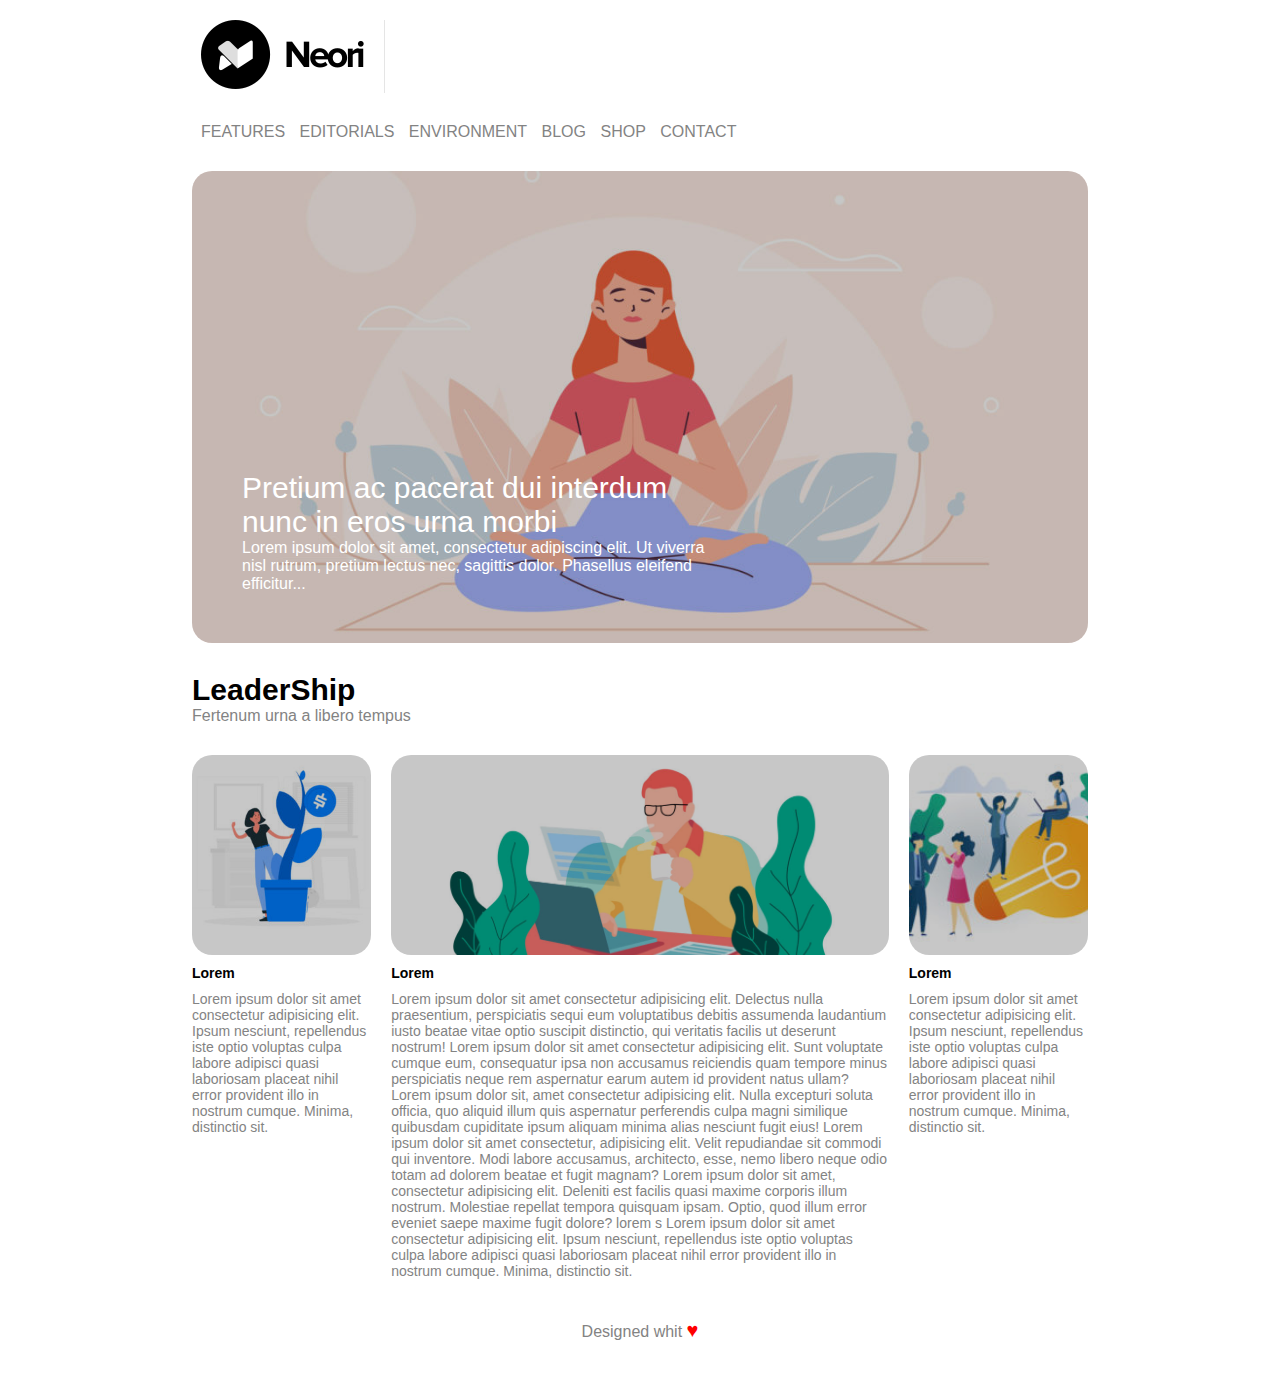
<file: index.html>
<!DOCTYPE html>
<html lang="en">
<head>
  <meta charset="UTF-8">
  <meta http-equiv="X-UA-Compatible" content="IE=edge">
  <meta name="viewport" content="width=device-width, initial-scale=1.0">
  <link rel="stylesheet" href="css/style.css">
  <title>Neori</title>
</head>
<body>
    
  <div class="container">
  <!-- inizio intestazione -->
  <header class="header"> 

    <!-- int. logo -->
    <div class="header-logo">
      <img src="img/logo.png" alt="Neori">
    </div>
    <!-- fin. logo -->

    <!-- int. menu -->
    <nav class="header-menu">
      <ul>
        <li><a href="">FEATURES</a></li>
        <li><a href="">EDITORIALS</a></li>
        <li><a href="">ENVIRONMENT</a></li>
        <li><a href="">BLOG</a></li>
        <li><a href="">SHOP</a></li>
        <li><a href="">CONTACT</a></li>
      </ul>
    </nav>
    <!-- fin. menu --> 

  </header>
  <!-- fine intestazione -->


  <!-- inizio articolo -->
  <article class="article">

    <!-- init.text -->
    <div class="transparent">
      <div class="article-text">
        <p class="article-text-top">Pretium ac pacerat dui interdum nunc in eros urna morbi</p>
        <p class="article-text-bottom">Lorem ipsum dolor sit amet, consectetur adipiscing elit. Ut viverra nisl rutrum, pretium lectus nec, sagittis dolor. Phasellus eleifend efficitur...</p>
      </div>
    </div>
    <!-- fine text -->

  </article>
  <!-- fine articolo -->


  <!-- inizio corpo -->
  <main class="main-container clearfix">

    <!-- inizio header corpo -->
    <header class="main-container-header">
      <h2>LeaderShip</h2>
      <p>Fertenum urna a libero tempus</p>
    </header>
    <!-- fine header corpo -->


    <!-- inizio aside sinistro -->
    <aside class="main-container-aside">

      <!-- init. image -->
      <div class="main-container-aside-image img-asidesx">           
        <div class="transparent"></div>         
      </div>
      <!-- fine image -->

      <!-- init. text -->
      <div class="main-container-text">
        <h3>Lorem</h3>
        <p>Lorem ipsum dolor sit amet consectetur adipisicing elit. Ipsum nesciunt, repellendus iste optio voluptas culpa labore adipisci quasi laboriosam placeat nihil error provident illo in nostrum cumque. Minima, distinctio sit.</p>
      </div>
      <!-- fine text -->

    </aside>
    <!-- fine aside sinistro -->


    <!-- inizio section -->
    <section class="main-container-section">

      <!-- init. image -->
      <div class="main-container-section-img" >
        <div class="transparent"></div>
      </div>
      <!-- fine image -->

      <!-- init. text -->
      <div class="main-container-text">
        <h3>Lorem</h3>
        <p>Lorem ipsum dolor sit amet consectetur adipisicing elit. Delectus nulla praesentium, perspiciatis sequi eum voluptatibus debitis assumenda laudantium iusto beatae vitae optio suscipit distinctio, qui veritatis facilis ut deserunt nostrum! Lorem ipsum dolor sit amet consectetur adipisicing elit. Sunt voluptate cumque eum, consequatur ipsa non accusamus reiciendis quam tempore minus perspiciatis neque rem aspernatur earum autem id provident natus ullam? Lorem ipsum dolor sit, amet consectetur adipisicing elit. Nulla excepturi soluta officia, quo aliquid illum quis aspernatur perferendis culpa magni similique quibusdam cupiditate ipsum aliquam minima alias nesciunt fugit eius! Lorem ipsum dolor sit amet consectetur, adipisicing elit. Velit repudiandae sit commodi qui inventore. Modi labore accusamus, architecto, esse, nemo libero neque odio totam ad dolorem beatae et fugit magnam? Lorem ipsum dolor sit amet, consectetur adipisicing elit. Deleniti est facilis quasi maxime corporis illum nostrum. Molestiae repellat tempora quisquam ipsam. Optio, quod illum error eveniet saepe maxime fugit dolore? lorem 
        s Lorem ipsum dolor sit amet consectetur adipisicing elit. Ipsum nesciunt, repellendus iste optio voluptas culpa labore adipisci quasi laboriosam placeat nihil error provident illo in nostrum cumque. Minima, distinctio sit.</p>
      </div>
      <!-- fine text -->
      
    </section>
    <!-- fine section -->


    <!-- inizio aside sinistro -->
    <aside class="main-container-aside">

      <!-- init. image -->
      <div class="main-container-aside-image img-asidedx">            
        <div class="transparent"></div>          
      </div>
      <!-- fine image -->

      <!-- init. text -->
      <div class="main-container-text">
        <h3>Lorem</h3>
        <p>Lorem ipsum dolor sit amet consectetur adipisicing elit. Ipsum nesciunt, repellendus iste optio voluptas culpa labore adipisci quasi laboriosam placeat nihil error provident illo in nostrum cumque. Minima, distinctio sit.</p>
      </div>
      <!-- fine text -->

    </aside>
    <!-- fine aside sinistro -->
      
  </main>
  <!-- fine corpo -->


  <!-- inizio footer -->
  <footer class="footer">
    <p>Designed whit <span>	&#9829;</span></p>
  </footer>
  <!-- fine footer -->
</div> 
</body>
</html>
</file>
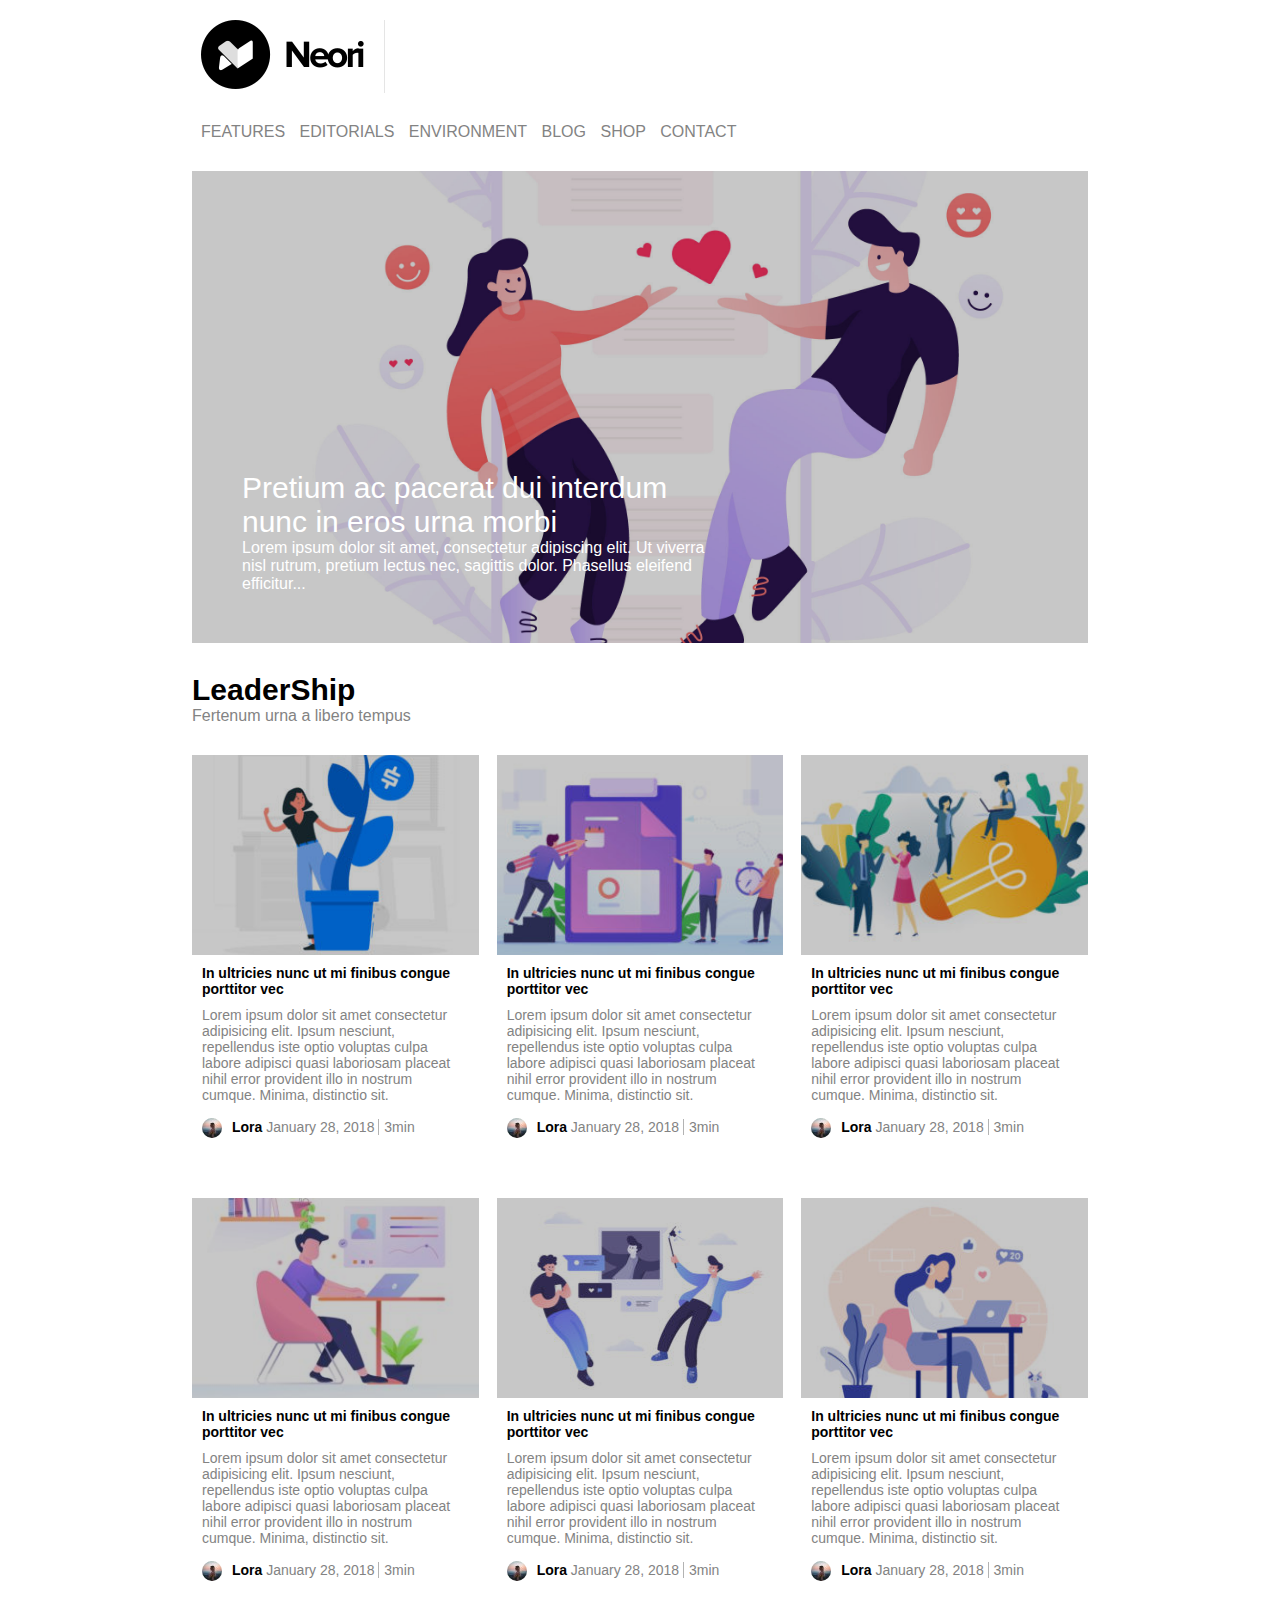
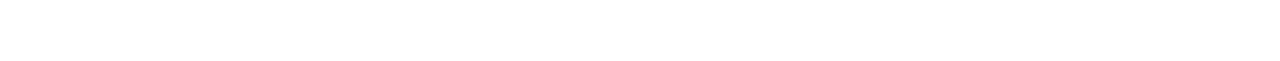
<file: bonus/index.html>
<!DOCTYPE html>
<html lang="en">
<head>
    <meta charset="UTF-8">
    <meta http-equiv="X-UA-Compatible" content="IE=edge">
    <meta name="viewport" content="width=device-width, initial-scale=1.0">
    <link rel="stylesheet" href="css/style.css">
    <title>Neori bonus</title>
</head>
<body>

  <div class="container">

    <!-- inizio intestazione -->
    <header class="header"> 

      <!-- int. logo -->
      <div class="header-logo">

        <img src="img/logo.png" alt="Neori">
        
      </div>
      <!-- fin. logo -->

      <!-- int. menu -->
      <nav class="header-menu">
        <ul>
          <li><a href="">FEATURES</a></li>
          <li><a href="">EDITORIALS</a></li>
          <li><a href="">ENVIRONMENT</a></li>
          <li><a href="">BLOG</a></li>
          <li><a href="">SHOP</a></li>
          <li><a href="">CONTACT</a></li>
        </ul>
      </nav>
      <!-- fin. menu --> 

    </header>
    <!-- fine intestazione -->



    <!-- inizio articolo -->
    <article class=" article ">

      <!-- text -->
      <div class="transparent">
        <div class="article-text">
          <p class="article-text-top">Pretium ac pacerat dui interdum nunc in eros urna morbi</p>
          <p class="article-text-bottom">Lorem ipsum dolor sit amet, consectetur adipiscing elit. Ut viverra nisl rutrum, pretium lectus nec, sagittis dolor. Phasellus eleifend efficitur...</p>
        </div>
      </div>

    </article>
    <!-- fine articolo -->




    <!-- inizio corpo -->
    <main class="clearfix">

      <!-- inizio header corpo -->
      <header class="main-container-header">
        <h2>LeaderShip</h2>
        <p>Fertenum urna a libero tempus</p>
      </header>
      <!-- fine header corpo -->


      <!-- inizio container 1  -->
      <div class="main-container-content">

        <!-- init. image -->
        <div class="main-container-content-image content-image1">          
          <div class="transparent"></div>       
        </div>
        <!-- fine image -->

        <!-- init. text -->
        <div class="main-container-text">
          <h3>In ultricies nunc ut mi finibus congue porttitor vec</h3>
          <p>Lorem ipsum dolor sit amet consectetur adipisicing elit. Ipsum nesciunt, repellendus iste optio voluptas culpa labore adipisci quasi laboriosam placeat nihil error provident illo in nostrum cumque. Minima, distinctio sit.</p>
          <p class="main-container-content-texbottom">
            <img src="img/avatar.jpg" alt=""><span class="bold">Lora</span> January 28, 2018 <span class="bar"></span> 3min
          </p>
        </div>
        <!-- fine text -->

      </div>
      <!-- fine container 1 -->


      <!-- inizio container 2  -->
      <div class="container-central">

        <!-- init. image -->
        <div class="main-container-content-image content-image2">         
          <div class="transparent"></div>      
        </div>
        <!-- fine image -->

        <!-- init. text -->
        <div class="main-container-text">
          <h3>In ultricies nunc ut mi finibus congue porttitor vec</h3>
          <p>Lorem ipsum dolor sit amet consectetur adipisicing elit. Ipsum nesciunt, repellendus iste optio voluptas culpa labore adipisci quasi laboriosam placeat nihil error provident illo in nostrum cumque. Minima, distinctio sit.</p>    
          <p class="main-container-content-texbottom">
            <img src="img/avatar.jpg" alt=""><span class="bold">Lora</span> January 28, 2018 <span class="bar"></span> 3min
          </p>
        </div>
        <!-- fine text -->

      </div>
      <!-- fine container 2 -->


      <!-- inizio container 3  -->
      <div class="main-container-content">

        <!-- init. image -->
        <div class="main-container-content-image content-image3">       
          <div class="transparent"></div> 
        </div>
        <!-- fine image -->

        <!-- init. text -->
        <div class="main-container-text">
          <h3>In ultricies nunc ut mi finibus congue porttitor vec</h3>
          <p>Lorem ipsum dolor sit amet consectetur adipisicing elit. Ipsum nesciunt, repellendus iste optio voluptas culpa labore adipisci quasi laboriosam placeat nihil error provident illo in nostrum cumque. Minima, distinctio sit.</p>     
          <p class="main-container-content-texbottom">
            <img src="img/avatar.jpg" alt=""><span class="bold">Lora</span> January 28, 2018 <span class="bar"></span> 3min
          </p>
        </div>
        <!-- fine text -->

      </div>
      <!-- fine container 3 -->


      <!-- inizio container 4  -->
      <div class="main-container-content">

        <!-- init. image -->
        <div class="main-container-content-image content-image4">         
          <div class="transparent"></div>  
        </div>
        <!-- fine image -->

        <!-- init. text -->
        <div class="main-container-text">
          <h3>In ultricies nunc ut mi finibus congue porttitor vec</h3>
          <p>Lorem ipsum dolor sit amet consectetur adipisicing elit. Ipsum nesciunt, repellendus iste optio voluptas culpa labore adipisci quasi laboriosam placeat nihil error provident illo in nostrum cumque. Minima, distinctio sit.</p>       
          <p class="main-container-content-texbottom">
            <img src="img/avatar.jpg" alt=""><span class="bold">Lora</span> January 28, 2018 <span class="bar"></span> 3min
          </p>
        </div>
        <!-- fine text -->

      </div>
      <!-- fine container 4 -->


      <!-- inizio container 5  -->
      <div class="container-central">

        <!-- init. image -->
        <div class="main-container-content-image content-image5">          
          <div class="transparent"></div>   
        </div>
        <!-- fine image -->

        <!-- init. text -->
        <div class="main-container-text">
          <h3>In ultricies nunc ut mi finibus congue porttitor vec</h3>
          <p>Lorem ipsum dolor sit amet consectetur adipisicing elit. Ipsum nesciunt, repellendus iste optio voluptas culpa labore adipisci quasi laboriosam placeat nihil error provident illo in nostrum cumque. Minima, distinctio sit.</p>        
          <p class="main-container-content-texbottom">
            <img src="img/avatar.jpg" alt=""><span class="bold">Lora</span> January 28, 2018 <span class="bar"></span> 3min
          </p>
        </div>
        <!-- fine text -->

      </div>
      <!-- fine container 5 -->


      <!-- inizio container 6  -->
      <div class="main-container-content">

        <!-- init. image -->
        <div class="main-container-content-image content-image6">          
          <div class="transparent"></div>
          
        </div>
        <!-- fine image -->

        <!-- init. text -->
        <div class="main-container-text">
          <h3>In ultricies nunc ut mi finibus congue porttitor vec</h3>
          <p>Lorem ipsum dolor sit amet consectetur adipisicing elit. Ipsum nesciunt, repellendus iste optio voluptas culpa labore adipisci quasi laboriosam placeat nihil error provident illo in nostrum cumque. Minima, distinctio sit.</p>  
          <p class="main-container-content-texbottom">
            <img src="img/avatar.jpg" alt=""><span class="bold">Lora</span> January 28, 2018 <span class="bar"></span> 3min
          </p>
        </div>
        <!-- fine text -->

      </div>
      <!-- fine container 6 -->

    </main>
    <!-- fine corpo -->
  </div>



</body>
</html>
</file>
<file: css/style.css>
* {
    margin: 0;
    padding: 0;
    box-sizing: border-box;
}



/* common */

body {   
    font-family: Arial;
}

.container {
    width: 70%;
    margin: 20px auto;
}

.clearfix:after {
    content: "";
    display: table;
    clear: both;
}

.article-text p {
    color: white;
}

.main-container-aside { 
    float: left;
    width: 20%;
}

.main-container-aside-image  {
    background-size: cover;
    background-position: center;
    background-repeat: no-repeat;
    width: 100%;
    height: 200px;
    border-radius: 20px;  
}

.main-container-text h3 {
    font-weight: 100px;
    font-size: 14px;
    padding: 10px 0px;
}

.main-container-text p {
    font-size: 14px;
    color: #838383;
}

.transparent {
    width: 100%;
    height: 100%;
    background-color: #00000038;
    border-radius: 20px;
}




/* intestazione */

.header {
  width:98%;
  margin:0 auto;
}

.header-logo {
    width: 21%;
    border-right: 1px solid #e5e5e5;
}

.header-logo img{
    width: 163px;
}

.header-menu  {
    padding: 30px 0;
}

.header-menu li {
    list-style: none;
    display: inline-block;
    margin-right: 10px;
}

.header-menu a {
    text-decoration: none;
    color: #838383;
}




/* articolo */

.article {
    background-image: url(../img/banner.jpg);
    border-radius: 20px;
    background-size: cover;
    background-position: center;
    background-repeat: no-repeat;  
}

.article-text {
    width: 60%;
    padding: 300px  0px 50px 50px;
}

.article-text-top {
    font-size: 30px;
}




/* header corpo */

.main-container-header {  
    padding: 30px 0px; 
}

.main-container-header h2 {
    font-size: 30px;
}

.main-container-header p {
    color: #838383;
}




/* aside sinistro */


.img-asidesx {
    background-image: url(../img/img-1.jpg);
}




/* section */

.main-container-section {
    float: left;
    width: calc(100% - 40% -  40px); 
    margin: 0px 20px;
}

.main-container-section-img{
    background-image: url(../img/banner-2.jpg);
    background-size: cover;
    background-position: center;
    background-repeat: no-repeat;
    width: 100%;
    height: 200px;
    border-radius: 20px;  
}




/* aside destro */

.img-asidedx {
    background-image: url(../img/img-3.jpg);
}




/* footer */

.footer {
    padding: 40px 0px 20px 0px;
    text-align: center;
    color: #838383;
}

span {
    color: red;
    font-size: 20px;
}
</file>
<file: bonus/css/style.css>
* {
    margin: 0;
    padding: 0;
    box-sizing: border-box;
}




/* common */

body {   
    font-family: Arial;
}

.container {
    width: 70%;
    margin: 20px auto;
}

.clearfix:after {
    content: "";
    display: table;
    clear: both;
}

.article-text p {
    color: white;
}

.main-container-content { 
    float: left;
    width: 32%;  
}

.main-container-content-image  {
    background-size: cover;
    background-position: center;
    background-repeat: no-repeat;
    width: 100%;
    height: 200px;
}

.main-container-text {
    padding: 0 10px;
}

.main-container-text h3 {
    font-weight: 100px;
    font-size: 14px;
    padding: 10px 0px;
}

.main-container-text p {
    font-size: 14px;
    color: #838383; 
}

.transparent {
    width: 100%;
    height: 100%;
    background-color: #00000038;
}

.main-container-content-texbottom {
    padding: 15px 0px 60px 0px;
}

.main-container-content-texbottom img {
    border-radius: 50px;
    vertical-align: middle;
    margin-right: 10px ;
}

.bar {
    margin-right: 5px;
    border-right: 1px solid #b3b3b3;
}

.container-central {
    float: left;
    margin: 0 2%;
    width: calc(100% - 64% - 4%);
}

.bold {
    font-weight: bold;
    color: black;
}




/* intestazione */

.header {
  width:98%;
  margin:0 auto;
}

.header-logo {
    width: 21%;
    border-right: 1px solid #e5e5e5;
}

.header-logo img{
    width: 163px;
}

.header-menu  {
    padding: 30px 0;
}

.header-menu li {
    list-style: none;
    display: inline-block;
    margin-right: 10px;
}

.header-menu a {
    text-decoration: none;
    color: #838383;
}




/* articolo */

.article {
    background-image: url(../img/2742190.jpg);
    border-radius: 20px;
    background-size: cover;
    background-position: center;
    background-repeat: no-repeat;  
}

.article-text {
    width: 60%;
    padding: 300px  0px 50px 50px;
}

.article-text-top {
    font-size: 30px;
}




/* corpo */

main {
    width: 100%;
}

.main-container-header {  
    padding: 30px 0px; 
}

.main-container-header h2 {
    font-size: 30px;
}

.main-container-header p {
    color: #838383;
}

.content-image1 {
    background-image: url(../img/img-1.jpg);
}

.content-image2 {
    background-image: url(../img/img-2.jpg);
}

.content-image3 {
    background-image: url(../img/img-3.jpg);
}

.content-image4 {
    background-image: url(../img/img-4.jpg);
}

.content-image5 {
    background-image: url(../img/img-5.jpg);
}

.content-image6 {
    background-image: url(../img/img-6.jpg);
}
</file>
